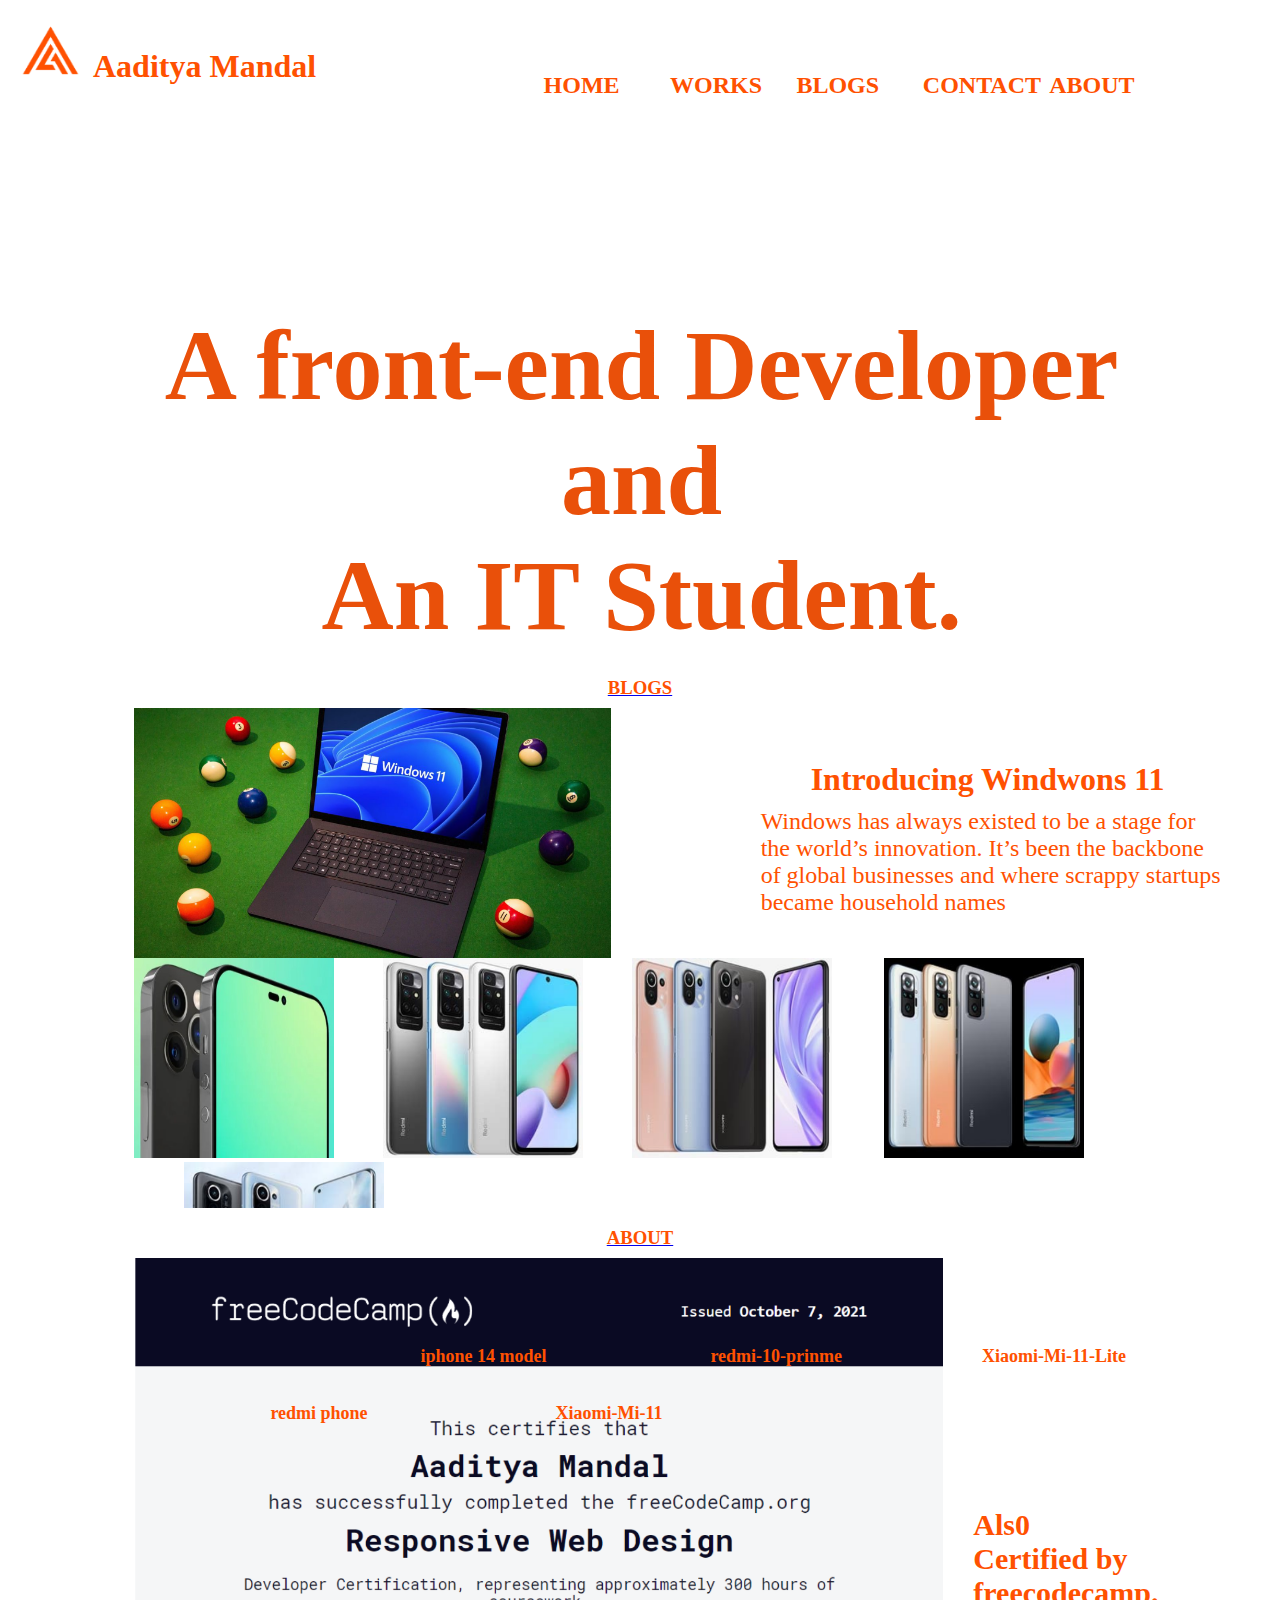
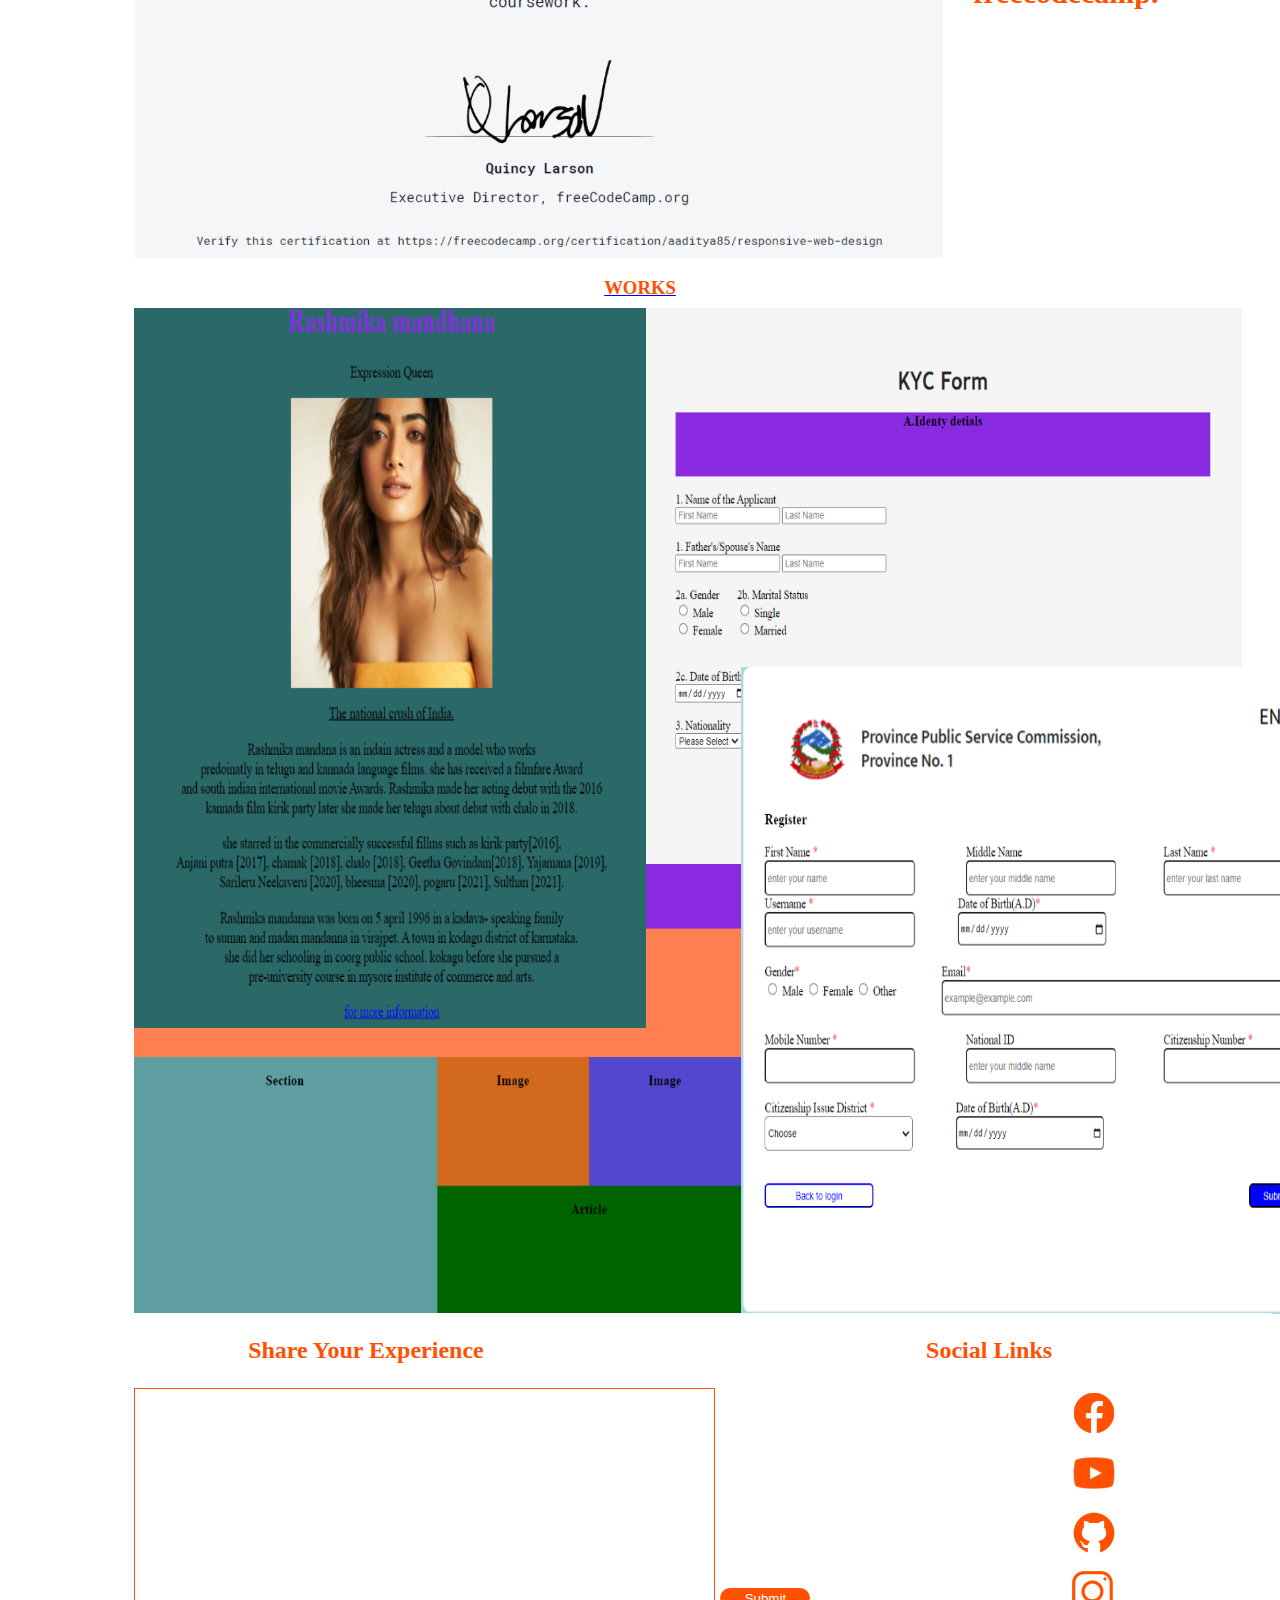
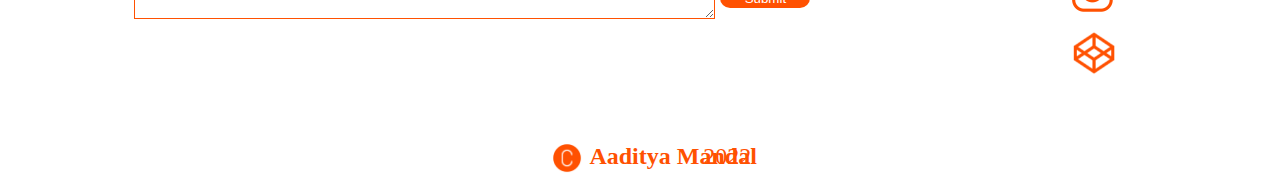
<file: index.html>
<!DOCTYPE html>
<html lang="en">

<head>
    <meta charset="UTF-8">
    <meta http-equiv="X-UA-Compatible" content="IE=edge">
    <meta name="viewport" content="width=device-width, initial-scale=1.0">
    <link rel="stylesheet" href="home_page.css">
    <title>Home</title>
</head>

<body>
    <div id="navigation">

        <img src="/Home_page/images/logo.png" alt="Website_logo" id="logo">
        <a href="/Home_page/index.html">
            <h1 id="website_name">Aaditya Mandal</h1>
        </a>

        <div id="nav">

            <a href="/Home_page/index.html"><h2 id="home">HOME</h2></a>
            <a href="/work_page/work_page.html"> <h2 id="works">WORKS</h2></a>
            <a href="/blog_page/blog_page.html"><h2 id="blogss">BLOGS</h2></a>
            <a href="/contact_page/contact_page.html"><h2 id="contact">CONTACT</h2></a>
            <a href="/about_page/about_page.html"><h2 id="about">ABOUT</h2></a>
        </div>
    </div>

    <!-- <img src="/images/first_image.png" alt="image not avialable" id="first_image"> -->
    <div id="first_section">
        <!-- <img src="/Home_page/images/second_image.png" alt="image not avialable" id="second_image"> -->
        <h4>A front-end Developer and <br>
            An IT Student.</h4>
    </div>

    <div id="blog_named">
        <a href="/blog_page/blog_page.html">
            <h3 id="blog_text">BLOGS</h3>
        </a>
    </div>
    <div id="blog_first">
        <img src="/Home_page/images/pc_image.png" id="blog_img_first" alt="image not avialable">
        <h5 id="window11">Introducing Windwons 11</h5>
        <p id="window11_paragraph">Windows has always existed to be a stage for<br>
            the world’s innovation. It’s been the backbone <br>
            of global businesses and where scrappy startups <br>
            became household names</p>
    </div>
    <div id="blog_second">
        <img src="/Home_page/images/iPhone .jpg" alt="image not avialable" id="iphone">
        <img src="/Home_page/images/Redmi-10-Prime.png" alt="image not avialable" id="Redmi-10-Prime">
        <img src="/Home_page/images/Xiaomi-Mi-11-Lite.png" alt="image not avialable" id="Xiaomi-Mi-11-Lite">
        <img src="/Home_page/images/redmi_mob.png" alt="image not avialable" id="redmi_mob">
        <img src="/Home_page/images/Xiaomi-Mi-11.png" alt="image not avialable" id="Xiaomi-Mi-11">
        &nbsp;&nbsp;&nbsp;&nbsp;&nbsp;&nbsp;&nbsp;
        <p class="mobiles">iphone 14 model</p>
        &nbsp;&nbsp;&nbsp;&nbsp;&nbsp;&nbsp;&nbsp;&nbsp;&nbsp;&nbsp;&nbsp;&nbsp;&nbsp;&nbsp;&nbsp;&nbsp;
        &nbsp;&nbsp;&nbsp;&nbsp;&nbsp;&nbsp;&nbsp;&nbsp;&nbsp;&nbsp;&nbsp;&nbsp;&nbsp;&nbsp;&nbsp;&nbsp;
        &nbsp;&nbsp;&nbsp;&nbsp;&nbsp;
        <p class="mobiles">redmi-10-prinme</p>
        &nbsp;&nbsp;&nbsp;&nbsp;&nbsp;&nbsp;&nbsp;&nbsp;&nbsp;&nbsp;&nbsp;&nbsp;&nbsp;&nbsp;&nbsp;&nbsp;
        &nbsp;&nbsp;&nbsp;&nbsp;&nbsp;&nbsp;&nbsp;&nbsp;&nbsp;&nbsp;&nbsp;&nbsp;&nbsp;&nbsp;&nbsp;&nbsp;
        <p class="mobiles">Xiaomi-Mi-11-Lite</p>
        &nbsp;&nbsp;&nbsp;&nbsp;&nbsp;&nbsp;&nbsp;&nbsp;&nbsp;&nbsp;&nbsp;&nbsp;&nbsp;&nbsp;&nbsp;&nbsp;
        &nbsp;&nbsp;&nbsp;&nbsp;&nbsp;&nbsp;&nbsp;&nbsp;&nbsp;&nbsp;&nbsp;&nbsp;&nbsp;&nbsp;&nbsp;&nbsp;
        <p class="mobiles">redmi phone</p>
        &nbsp;&nbsp;&nbsp;&nbsp;&nbsp;&nbsp;&nbsp;&nbsp;&nbsp;&nbsp;&nbsp;&nbsp;&nbsp;&nbsp;&nbsp;&nbsp;
        &nbsp;&nbsp;&nbsp;&nbsp;&nbsp;&nbsp;&nbsp;&nbsp;&nbsp;&nbsp;&nbsp;&nbsp;&nbsp;&nbsp;&nbsp;&nbsp;
        &nbsp;&nbsp;&nbsp;&nbsp;&nbsp;&nbsp;&nbsp;&nbsp;&nbsp;&nbsp;&nbsp;
        <p class="mobiles">Xiaomi-Mi-11</p>
    </div>



    <!-- about section -->
    <div id="about_named">
        <a href="/Home_page/about_page/about_page.html"><h3 id="about_text">ABOUT</h3>
        </a>
    </div>
    <div id="about_section">
        <img src="/Home_page/images/freecodecamp_image.png" alt="image not avialable" id="freecode">
        <h3 id="freecode_para"> Als0 <br>
            Certified by <br>
            freecodecamp.</h3>

    </div>

    <!-- work section -->
    <div id="work_named">
        <a href="/work_page/work_page.html">
            <h3 id="work_text">WORKS</h3>
        </a>
    </div>
    </div>
    <div id="work_section">
        <img src="/Home_page/images/work1.png" alt="image not avialable" id="work1">
        <img src="/Home_page/images/work2.png" alt="image not avialable" id="work2">
        <img src="/Home_page/images/work3.png" alt="image not avialable" id="work3">
        <img src="/Home_page/images/work5.png" alt="image not avialable" id="work5">
    </div>

    <!-- contact section -->
    <div id="contact_section">
        <p id="share">Share Your Experience</p>
        <p id="social">Social Links</p> <br>
        <textarea name="share_text_field" id="share_text_field" cols="70" rows="15">
</textarea>
        <button id="submit">Submit</button>

        <a href="https://www.facebook.com/aaditya.mandal.374/">
            <img src="/Home_page/images/facebook.png" alt="image not avialable" class="logo" id="facebook"></a>
        <a href="https://www.youtube.com/channel/UCvpOIU0kEWM_i4I9vkQ-KWg">
            <img src="/Home_page/images/youtube.png" alt="image not avialable" class="logo" id="youtube"></a>
        <a href="https://github.com/aaditya85">
            <img src="/Home_page/images/github.png" alt="image not avialable" class="logo" id="github"></a>
        <a href="http://instagram.com/a_aadi_tya?utm_source=qr">
            <img src="/Home_page/images/instagram.png" alt="image not avialable" class="logo" id="instagram"></a>
        <a href="https://codepen.io/aaditya85/">
            <img src="/Home_page/images/codepen.png" alt="image not avialable" class="logo" id="codepen"></a>
        <br>
        <img src="/Home_page/images/copyright.png" alt="image not avialable" id="copyright">
        <h6 id="copyright_web_name">Aaditya Mandal</h6>
        <h6 id="number">2022</h6>
    </div>
</body>

</html>
</file>
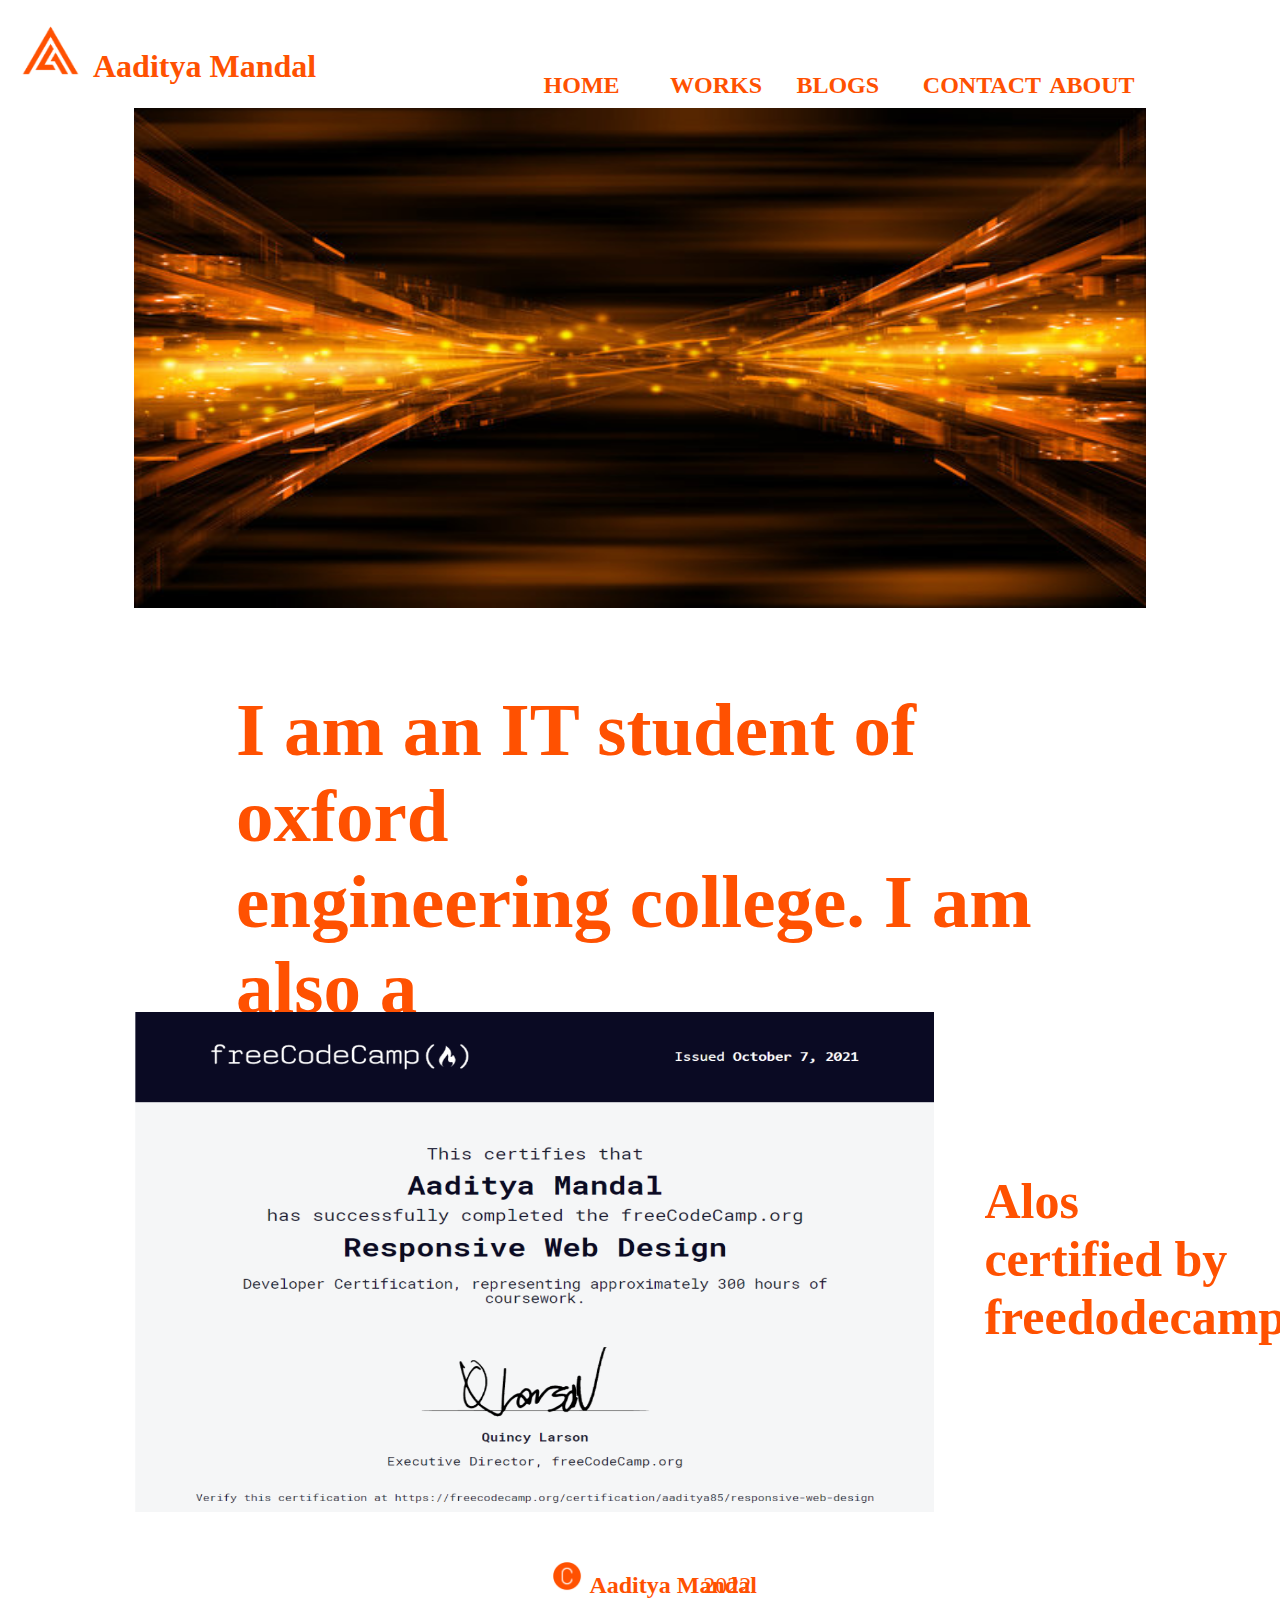
<file: about_page/about_page.html>
<!DOCTYPE html>
<html lang="en">
<head>
    <meta charset="UTF-8">
    <meta http-equiv="X-UA-Compatible" content="IE=edge">
    <meta name="viewport" content="width=device-width, initial-scale=1.0">
    <link rel="stylesheet" href="about_page.css">
    <title>About</title>
</head>
<body>
    <div id="navigation">

        <img src="/about_page/images/logo.png" alt="Website_logo" id="logo">
        <a href="/Home_page/index.html">
            <h1 id="website_name">Aaditya Mandal</h1>
        </a>

        <div id="nav">

            <a href="/Home_page/index.html"><h2 id="home">HOME</h2></a>
            <a href="/work_page/work_page.html"> <h2 id="works">WORKS</h2></a>
            <a href="/blog_page/blog_page.html"><h2 id="blogss">BLOGS</h2></a>
            <a href="/contact_page/contact_page.html"><h2 id="contact">CONTACT</h2></a>
            <a href="/about_page/about_page.html"><h2 id="about">ABOUT</h2></a>
        </div>
    </div>
<div>
    <img src="/about_page/images/first_image.jpg" alt="image not avialable" id="first_image">
</div>
<div id="intro">
    <h3 id="intro_para">I am an IT student of oxford <br>
    engineering college. I am also a <br>
front-end developer.</h3>
</div>
<div id="freecode">
    <img src="/about_page/images/freecodecamp_image.png" alt="image not avialable" id="freecode_image">
    <h3 id="freecode_text">Alos <br>
    certified by <br>
freedodecamp</h3>
</div>
<div id="footer">
    <img src="/about_page/images/copyright.png" alt="image not avialable" id="copyright">
    <h6 id="copyright_web_name">Aaditya Mandal</h6>
    <h6 id="number">2022</h6>
</div>

</body>
</html>
</file>
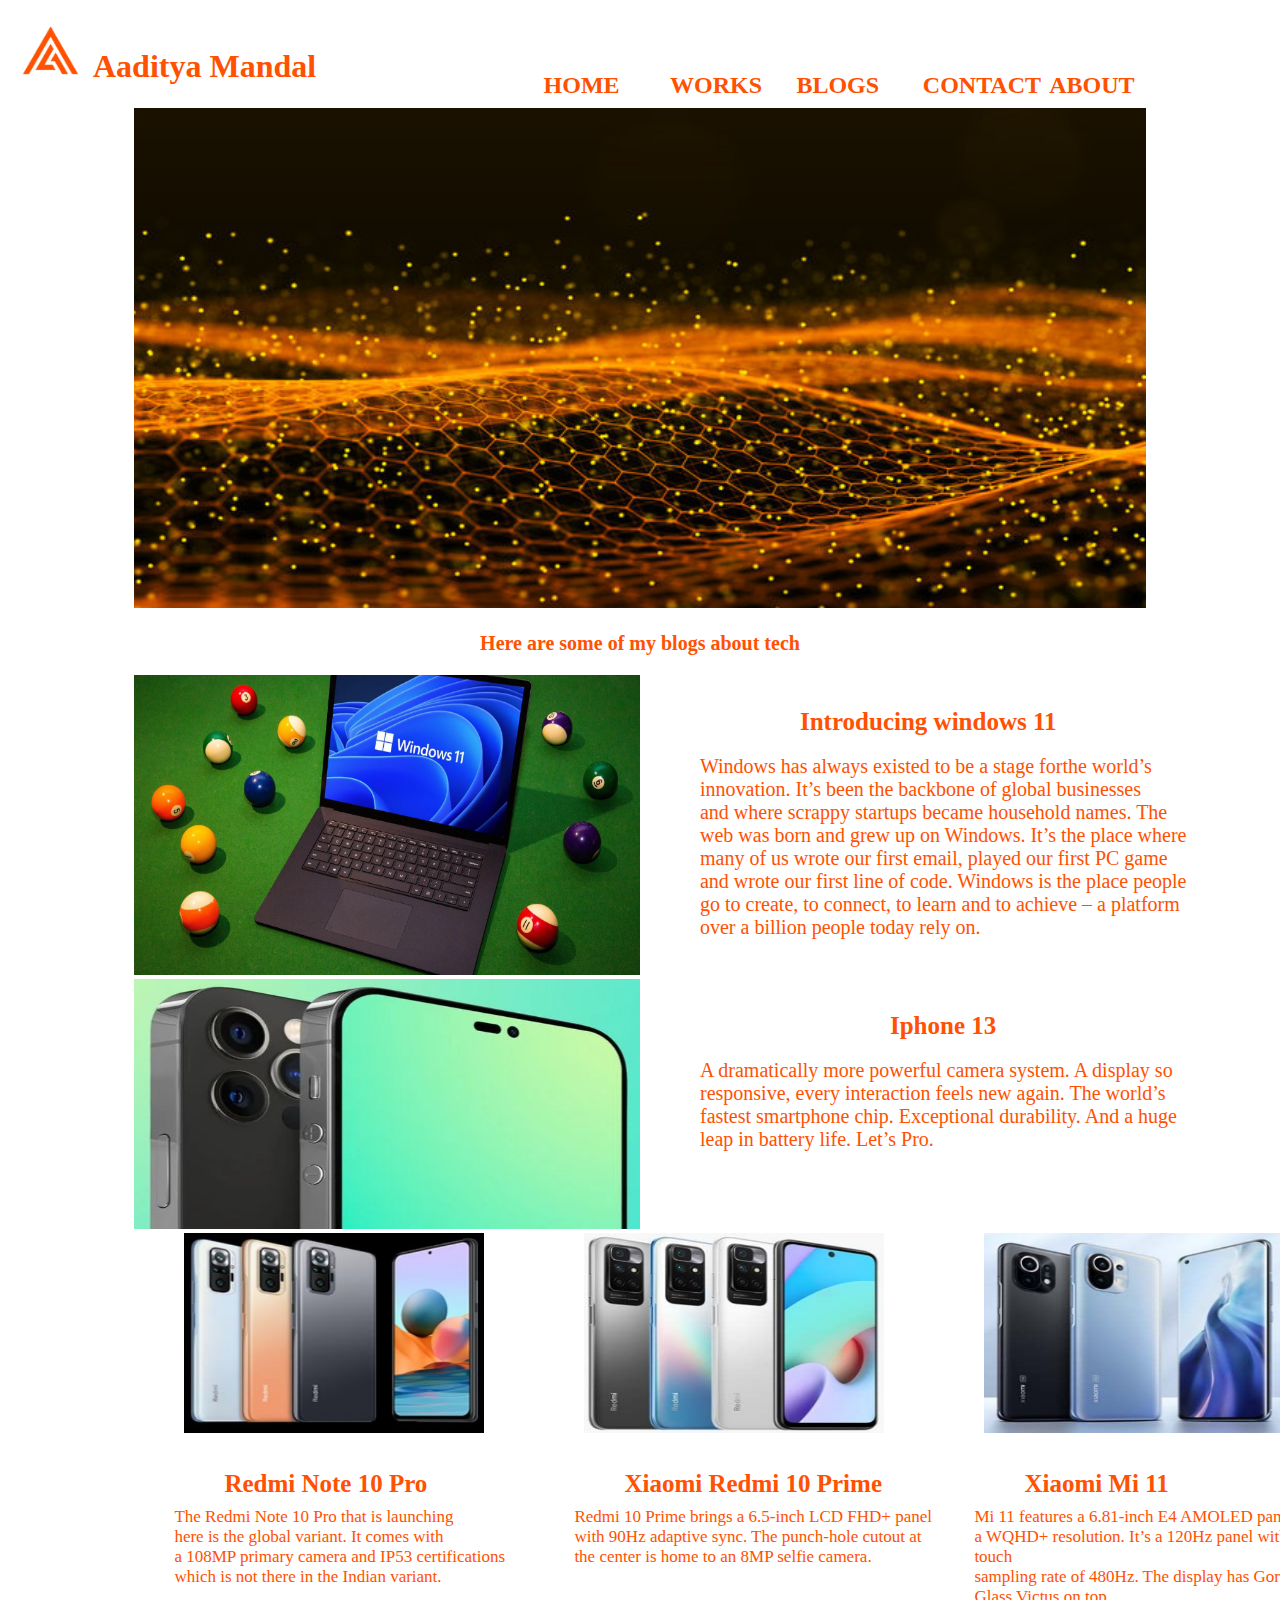
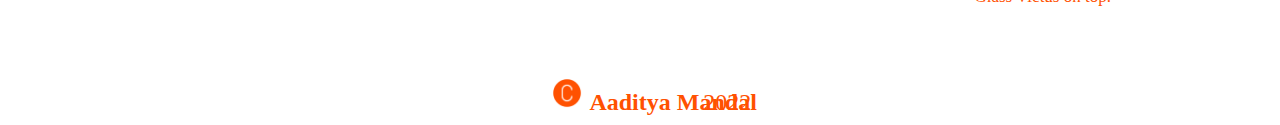
<file: blog_page/blog_page.html>
<!DOCTYPE html>
<html lang="en">
<head>
    <meta charset="UTF-8">
    <meta http-equiv="X-UA-Compatible" content="IE=edge">
    <meta name="viewport" content="width=device-width, initial-scale=1.0">
    <link rel="stylesheet" href="blog_page.css">
    <title>Blogs</title>
</head>
<body>
    <div id="navigation">

        <img src="/blog_page/images/logo.png" alt="Website_logo" id="logo">
        <a href="/Home_page/index.html">
            <h1 id="website_name">Aaditya Mandal</h1>
        </a>

        <div id="nav">

            <a href="/Home_page/index.html"><h2 id="home">HOME</h2></a>
            <a href="/work_page/work_page.html"> <h2 id="works">WORKS</h2></a>
            <a href="/blog_page/blog_page.html"><h2 id="blogss">BLOGS</h2></a>
            <a href="/contact_page/contact_page.html"><h2 id="contact">CONTACT</h2></a>
            <a href="/about_page/about_page.html"><h2 id="about">ABOUT</h2></a>
        </div>
    </div>
<div>
    <img src="/blog_page/images/first_image.jpg" alt="image not avialable" id="first_image">
</div>


<div><h3>Here are some of my blogs about tech</h3></div>


<div id="first_blog">
  <img src="/blog_page/images/pc_image.png" alt="image not avialable" id="first_blog_image">
  <h4 id="window">Introducing windows 11</h4>
  <p id="window_para">
    Windows has always existed to be a stage forthe world’s <br>
    innovation. It’s been the backbone of global businesses <br>
    and where scrappy startups became household names. The <br>
    web was born and grew up on Windows. It’s the place where <br>
    many of us wrote our first email, played our first PC game <br>
    and wrote our first line of code. Windows is the place people <br>
    go to create, to connect, to learn and to achieve – a platform <br>
    over a billion people today rely on.</p>
</div>


<div id="second_blog">
    <img src="/blog_page/images/iPhone .jpg" alt="image not avialable" id="second_blog_image">
    <h4 id="iphone">Iphone 13</h4>
    <p id="iphone_para">A dramatically more powerful camera system. A display so <br>
    responsive, every interaction feels new again. The world’s <br>
    fastest smartphone chip. Exceptional durability. And a huge <br>
    leap in battery life. Let’s Pro.</p>

</div>
<div id="third_blog">
        <img src="/blog_page/images/redmi_mob.png" alt="image not avialable" id="third_blog_image">
        <h4 id="redmi1">Redmi Note 10 Pro</h4>
        <p id="redmi1_para">The Redmi Note 10 Pro that is launching <br>
         here is the global variant. It comes with <br>
        a 108MP primary camera and IP53 certifications <br>
        which is not there in the Indian variant.</p>
</div>
<div id="four_blog">
    <img src="/blog_page/images/Redmi-10-Prime.png" alt="image not avialable" id="four_blog_image">
    <h4 id="redmi2">Xiaomi Redmi 10 Prime</h4>
    <p id="redmi2_para">
        Redmi 10 Prime brings a 6.5-inch LCD FHD+ panel <br>
        with 90Hz adaptive sync. The punch-hole cutout at <br>
        the center is home to an 8MP selfie camera.</p>
</div>
<div id="five_blog">
    <img src="/blog_page/images/Xiaomi-Mi-11.png" alt="image not avialable" id="five_blog_image">
    <h4 id="redmi3">Xiaomi Mi 11</h4>
    <p id="redmi3_para">
        Mi 11 features a 6.81-inch E4 AMOLED panel with <br>
        a WQHD+ resolution. It’s a 120Hz panel with a touch <br>
        sampling rate of 480Hz. The display has Gorilla <br>
        Glass Victus on top.
    </p>
</div>


<div id="footer">
    <img src="/blog_page/images/copyright.png" alt="image not avialable" id="copyright">
    <h6 id="copyright_web_name">Aaditya Mandal</h6>
    <h6 id="number">2022</h6>
</div>

</body>
</html>
</file>
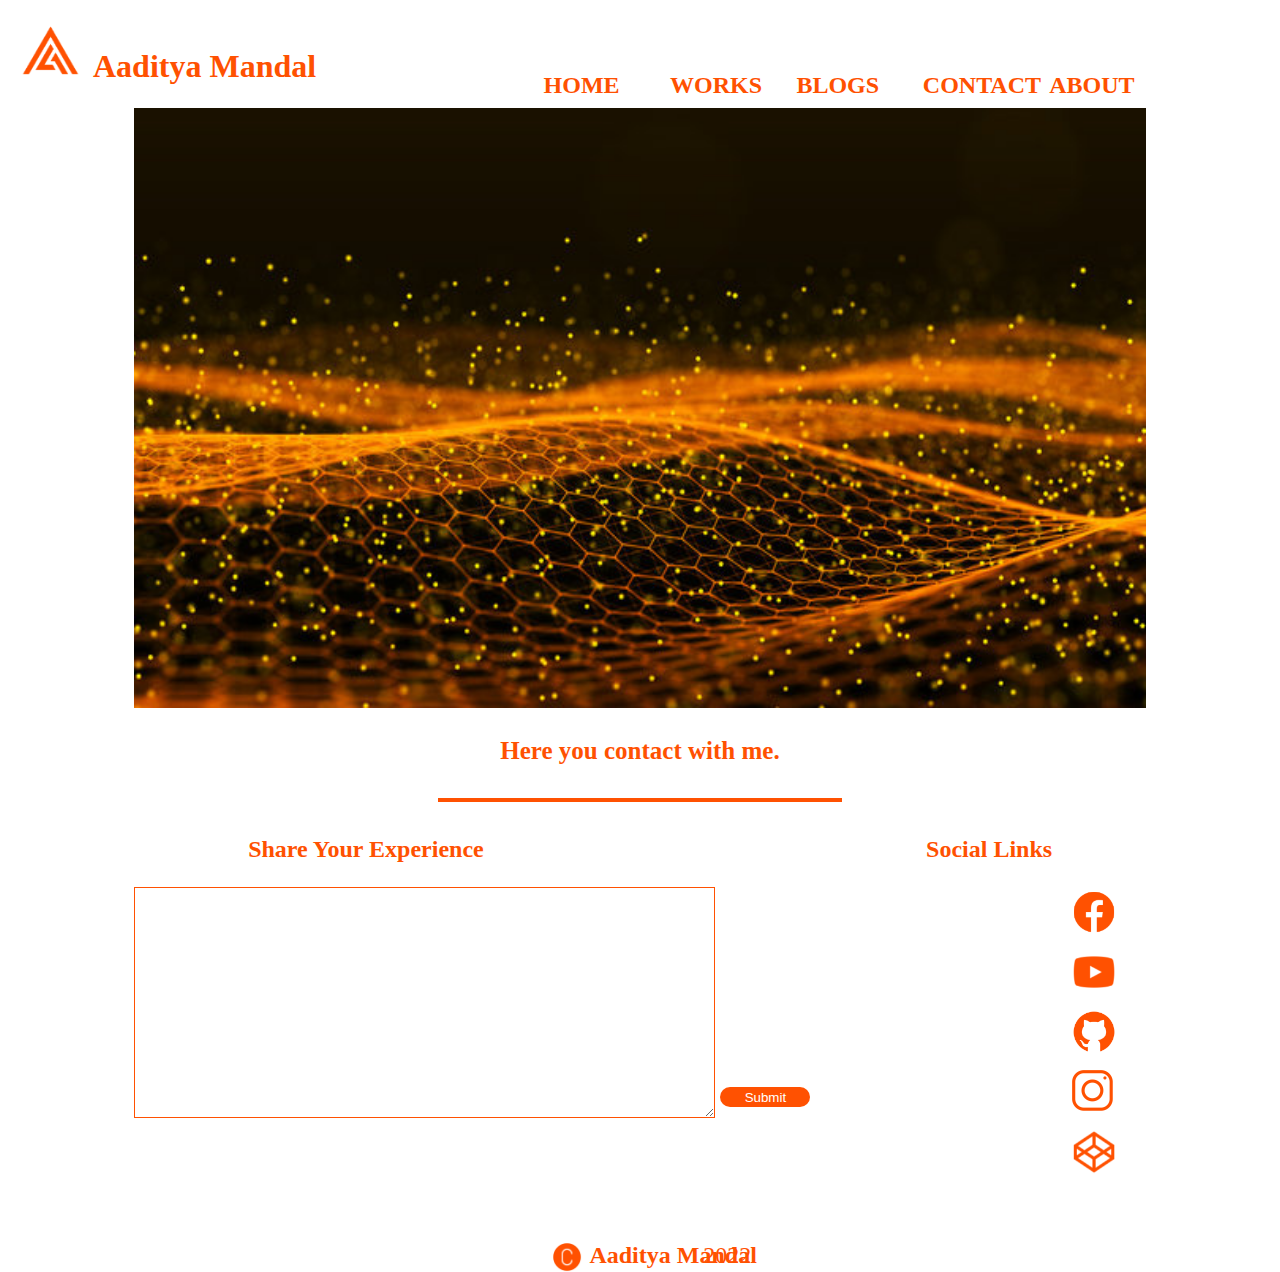
<file: contact_page/contact_page.html>
<!DOCTYPE html>
<html lang="en">

<head>
    <meta charset="UTF-8">
    <meta http-equiv="X-UA-Compatible" content="IE=edge">
    <meta name="viewport" content="width=device-width, initial-scale=1.0">
    <link rel="stylesheet" href="contact_page.css">
    <title>Contact</title>
</head>

<body>
    <div id="navigation">

        <img src="/contact_page/images/logo.png" alt="Website_logo" id="logo">
        <a href="/Home_page/index.html">
            <h1 id="website_name">Aaditya Mandal</h1>
        </a>

        <div id="nav">

            <a href="/Home_page/index.html"><h2 id="home">HOME</h2></a>
            <a href="/work_page/work_page.html"> <h2 id="works">WORKS</h2></a>
            <a href="/blog_page/blog_page.html"><h2 id="blogss">BLOGS</h2></a>
            <a href="/contact_page/contact_page.html"><h2 id="contact">CONTACT</h2></a>
            <a href="/about_page/about_page.html"><h2 id="about">ABOUT</h2></a>
        </div>
    </div>

    <img src="/contact_page/images/first_image.jpg" alt="image not avialable" id="first_image">

    <div id="contact_named"><h3 id="contact_para">Here you contact with me.</h3>
    <hr></div>
    <!-- contact section -->
    <div id="contact_section">
        <p id="share">Share Your Experience</p>
        <p id="social">Social Links</p> <br>
        <textarea name="share_text_field" id="share_text_field" cols="70" rows="15">
</textarea>
        <button id="submit">Submit</button>

        <a href="https://www.facebook.com/aaditya.mandal.374/">
            <img src="/contact_page/images/facebook.png" alt="image not avialable" class="logo" id="facebook"></a>
        <a href="https://www.youtube.com/channel/UCvpOIU0kEWM_i4I9vkQ-KWg">
            <img src="/contact_page/images/youtube.png" alt="image not avialable" class="logo" id="youtube"></a>
        <a href="https://github.com/aaditya85">
            <img src="/contact_page/images/github.png" alt="image not avialable" class="logo" id="github"></a>
        <a href="http://instagram.com/a_aadi_tya?utm_source=qr">
            <img src="/contact_page/images/instagram.png" alt="image not avialable" class="logo" id="instagram"></a>
        <a href="https://codepen.io/aaditya85/">
            <img src="/contact_page/images/codepen.png" alt="image not avialable" class="logo" id="codepen"></a>
        <br>
        <img src="/contact_page/images/copyright.png" alt="image not avialable" id="copyright">
        <h6 id="copyright_web_name">Aaditya Mandal</h6>
        <h6 id="number">2022</h6>
    </div>
</body>

</html>
</file>
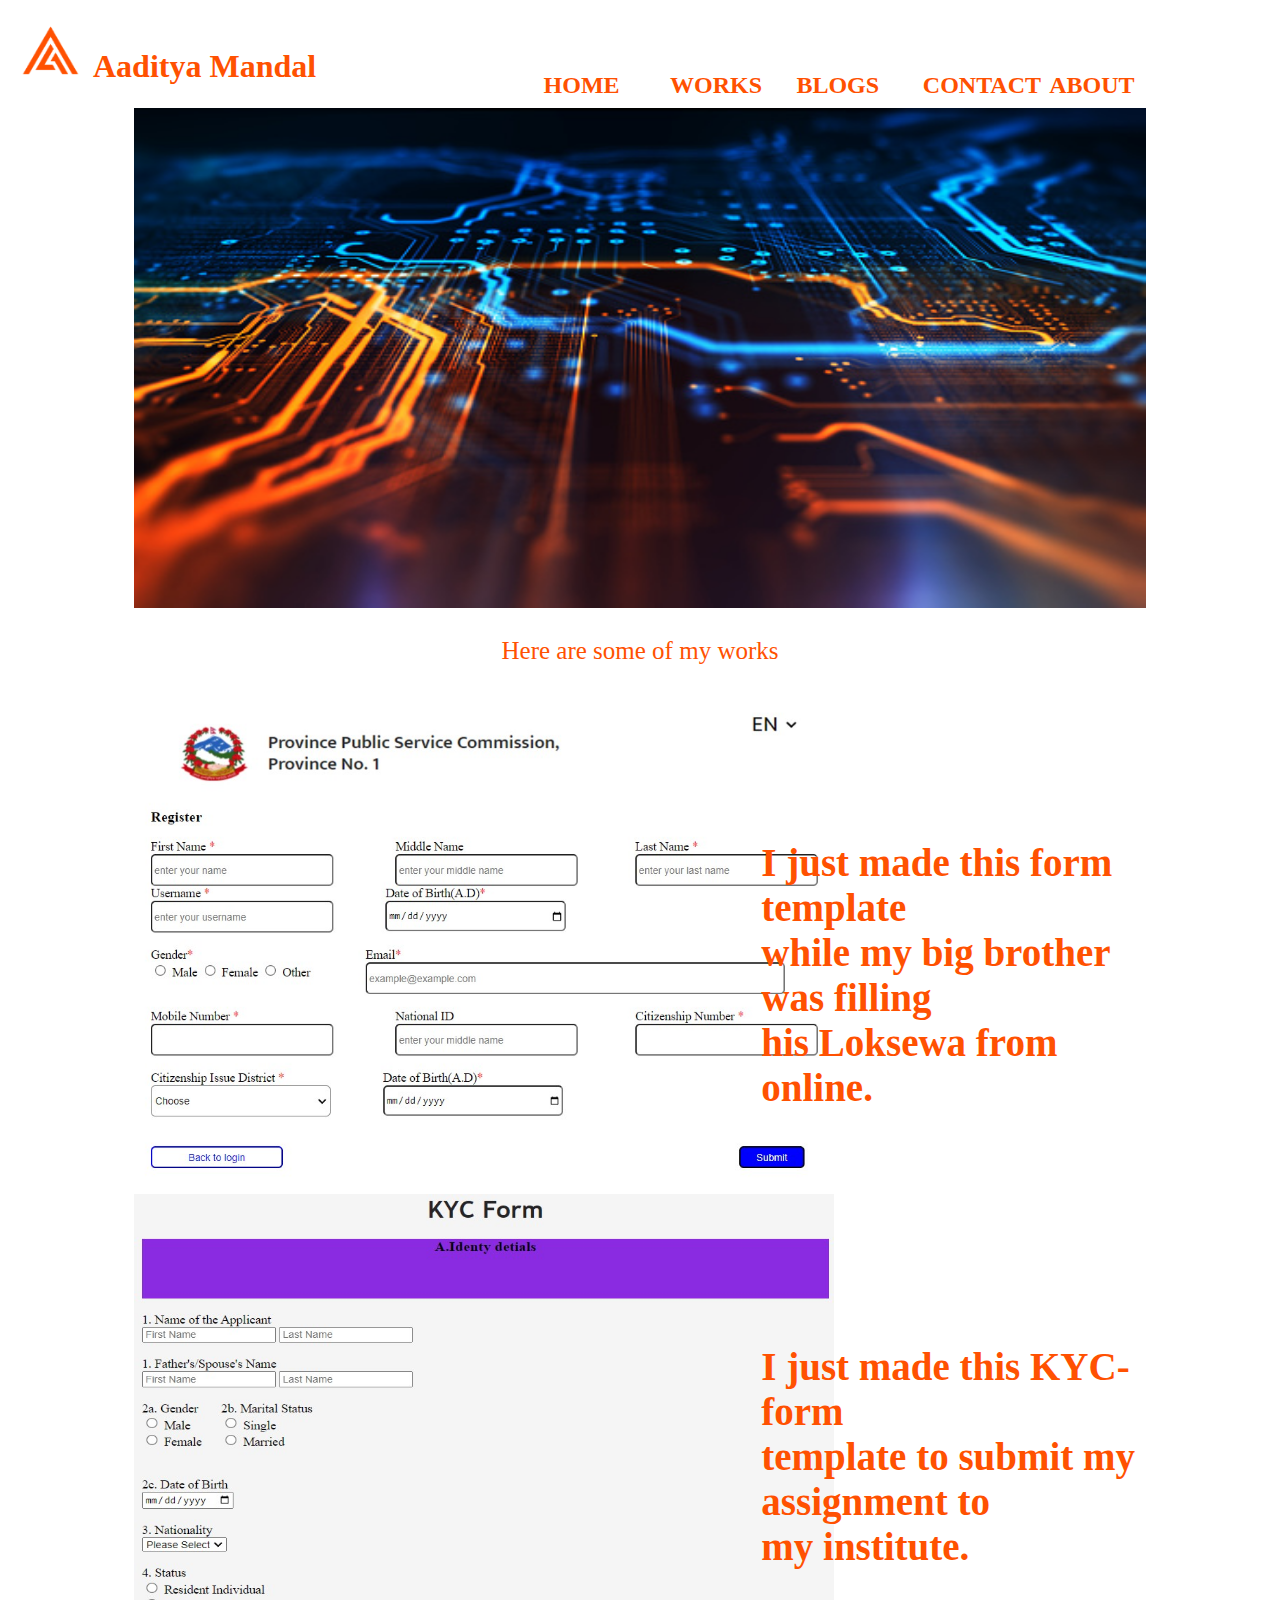
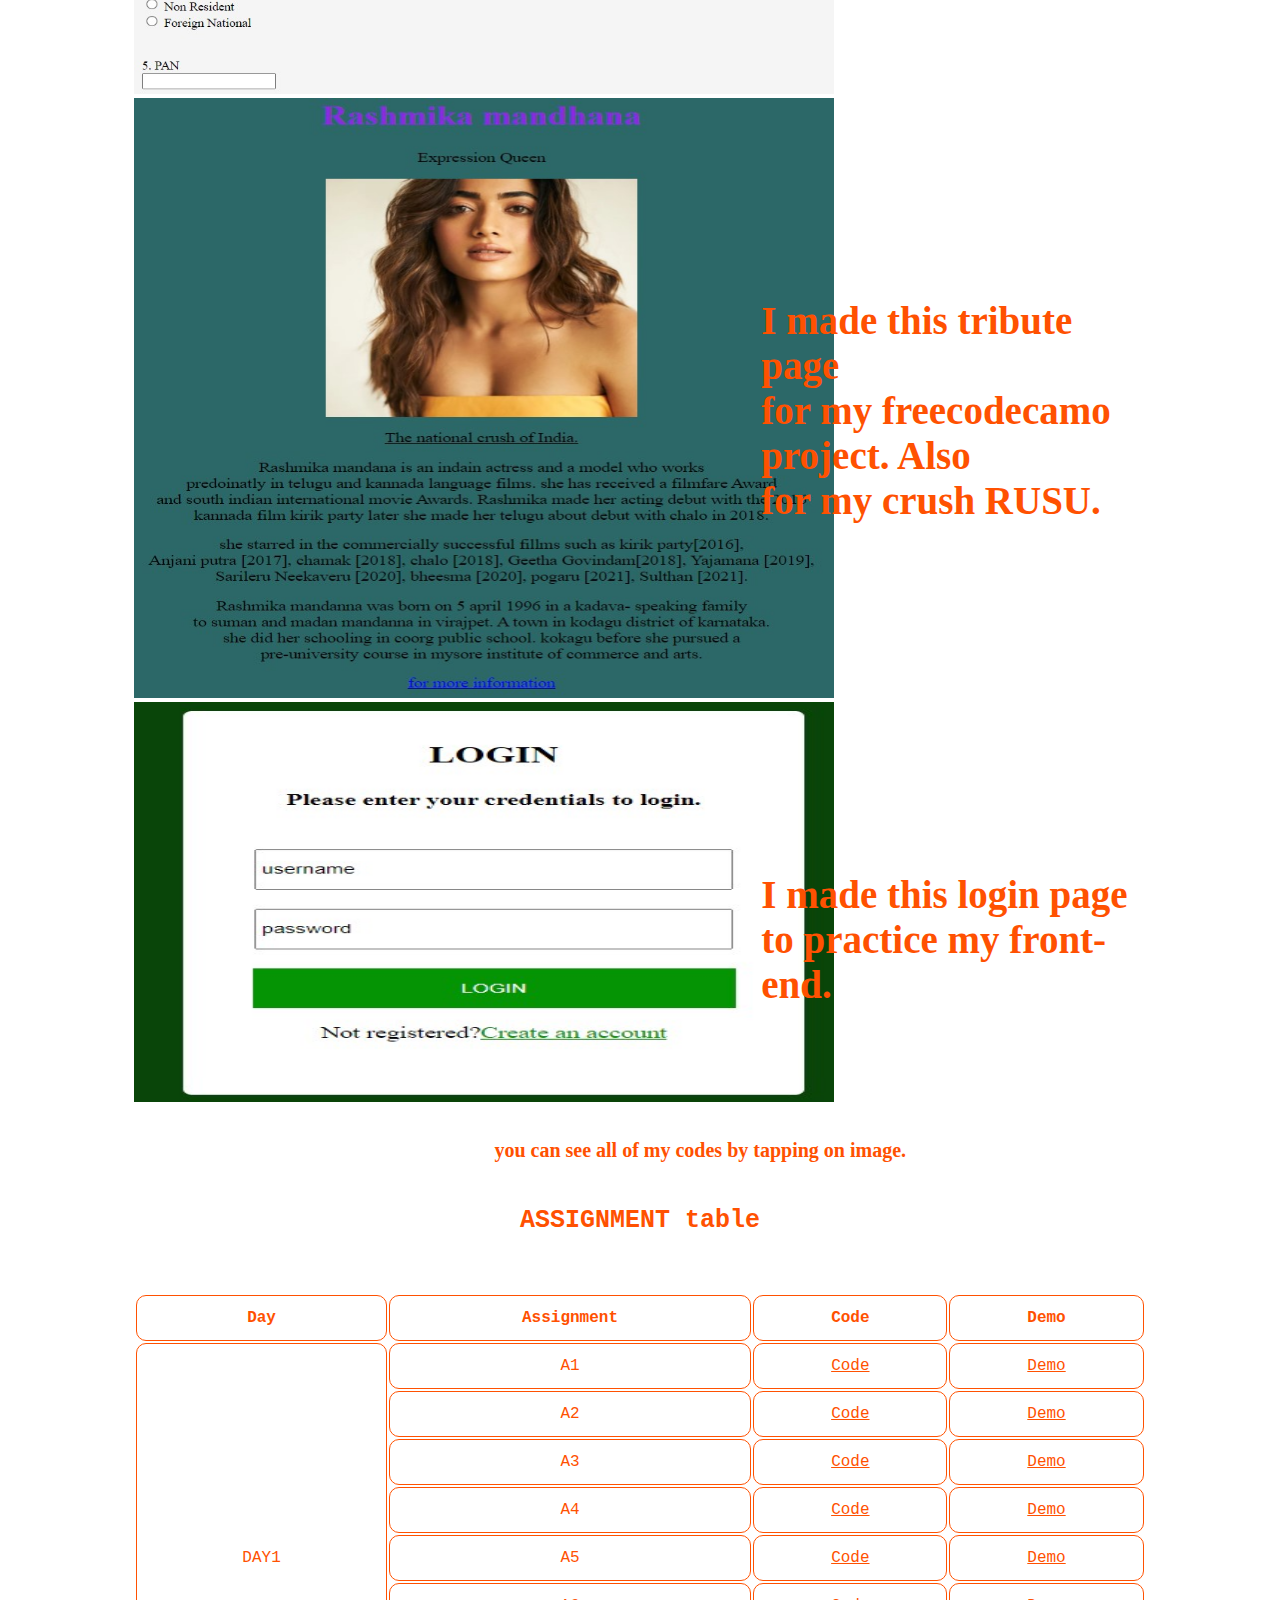
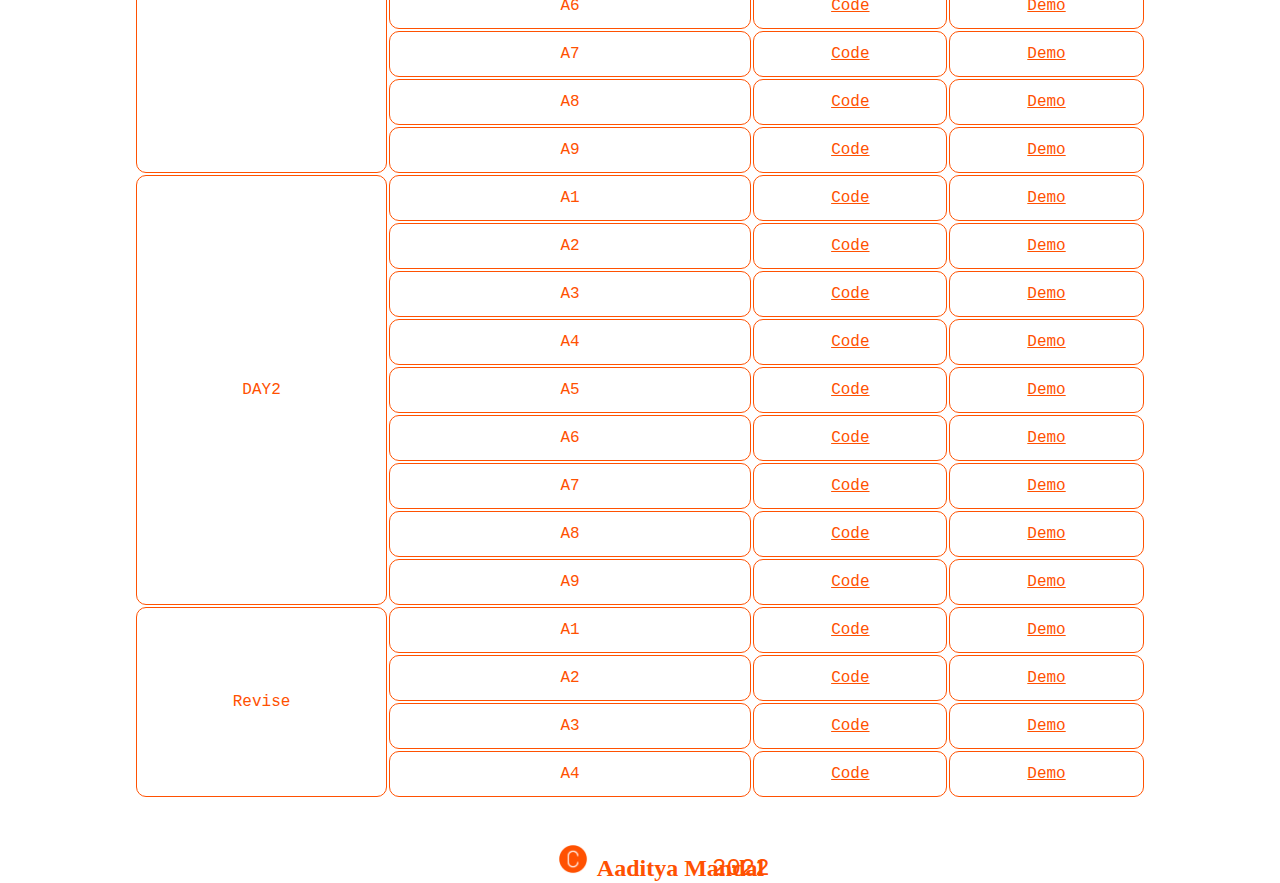
<file: work_page/work_page.html>
<!DOCTYPE html>
<html lang="en">
<head>
    <meta charset="UTF-8">
    <meta http-equiv="X-UA-Compatible" content="IE=edge">
    <meta name="viewport" content="width=device-width, initial-scale=1.0">
    <link rel="stylesheet" href="work_page.css">
    <title>Works</title>
</head>
<body>
    <div id="navigation">

        <img src="/work_page/images/logo.png" alt="Website_logo" id="logo">
        <a href="/Home_page/index.html">
            <h1 id="website_name">Aaditya Mandal</h1>
        </a>

        <div id="nav">

          <a href="/Home_page/index.html"><h2 id="home">HOME</h2></a>
          <a href="/work_page/work_page.html"> <h2 id="works">WORKS</h2></a>
          <a href="/blog_page/blog_page.html"><h2 id="blogss">BLOGS</h2></a>
          <a href="/contact_page/contact_page.html"><h2 id="contact">CONTACT</h2></a>
          <a href="/about_page/about_page.html"><h2 id="about">ABOUT</h2></a>
      </div>
    </div>
<div>
    <img src="/work_page/images/first_image.jpg" alt="image not avialable" id="first_image">
</div>

<div><p id="work_text">Here are some of my works</p>
</div>

<div id="work_first_section">
    <a href="https://aaditya85.github.io/Form-example/">
    <img src="/work_page/images/work_first.jpg" alt="image not avialable" id="work_first"></a>
<h5 id="work_first_text">I just made this form template <br> 
while my big brother was filling <br>
his Loksewa from online.</h5> </div>


<div id="work_second_section">
    <a href="https://aaditya85.github.io/KYC-Form/">
    <img src="/work_page/images/work_second.jpg" alt="image not avialable" id="work_second"></a>
<h5 id="work_second_text">I just made this KYC-form <br>
template to submit my assignment to  <br>
my institute.</h5> </div>

<div id="work_third_section">
    <a href="https://aaditya85.github.io/tributepage/">
    <img src="/work_page/images/work_third.jpg" alt="image not avialable" id="work_third"></a>
<h5 id="work_third_text">I made this tribute page  <br>
  for my freecodecamo project. Also <br>
for my crush RUSU.</h5> </div>

<div id="work_four_section">
    <a href="https://aaditya85.github.io/Assignment_login_page/">
    <img src="/work_page/images/work_four.jpg" alt="image not avialable" id="work_four"></a>
<h5 id="work_four_text">I made this login page  <br>
  to practice my front-end.</h5> </div>

<div>
    <h5 id="work_section">you can see all of my codes  by tapping on image.</h5>
</div>

<!-- for assignment section -->
<div id="assignment_table">
    <h6>ASSIGNMENT table</h6>
    <table>
      <tr>
        <th>Day</th>
        <th>Assignment</th>
        <th>Code</th>
        <th>Demo</th>
      </tr>
      <tr>
        <td rowspan="9">DAY1</td>
        <td>A1</td>
        <td><a href="https://github.com/aaditya85/Assignment-1" class="a">Code</a></td>
        <td><a href="https://aaditya85.github.io/Assignment-1/" class="a">Demo</a></td>
      </tr>
      <tr>
        <td>A2</td>
        <td><a href="https://github.com/aaditya85/Assignment-2" class="a">Code</a></td>
        <td><a href="https://aaditya85.github.io/Assignment-2/" class="a">Demo</a></td>
      </tr>
      <tr>
        <td>A3</td>
        <td><a href="https://github.com/aaditya85/Assignment-3" class="a">Code</a></td>
        <td><a href="https://aaditya85.github.io/Assignment-3/" class="a">Demo</a></td>
      </tr>
      <tr>
        <td>A4</td>
        <td><a href="https://github.com/aaditya85/Assignment-4" class="a">Code</a></td>
        <td><a href="https://aaditya85.github.io/Assignment-4/" class="a">Demo</a></td>
      </tr>
      <tr>
        <td>A5</td>
        <td><a href="https://github.com/aaditya85/Assignment-5" class="a">Code</a></td>
        <td><a href="https://aaditya85.github.io/Assignment-5/" class="a">Demo</a></td>
      </tr>
      <tr>
        <td>A6</td>
        <td><a href="https://github.com/aaditya85/Assignment-6" class="a">Code</a></td>
        <td><a href="https://aaditya85.github.io/Assignment-6/" class="a">Demo</a></td>
      </tr>
      <tr>
        <td>A7</td>
        <td><a href="https://github.com/aaditya85/Assignment-7" class="a">Code</a></td>
        <td><a href="https://aaditya85.github.io/Assignment-7/" class="a">Demo</a></td>
      </tr>
      <tr>
        <td>A8</td>
        <td><a href="https://github.com/aaditya85/Assignment-8" class="a">Code</a></td>
        <td><a href="https://aaditya85.github.io/Assignment-8/" class="a">Demo</a></td>
      </tr>
      <tr>
        <td>A9</td>
        <td><a href="https://github.com/aaditya85/Assignment-9" class="a">Code</a></td>
        <td><a href="https://aaditya85.github.io/Assignment-9/" class="a">Demo</a></td>
      </tr>
      <tr>
        <td rowspan="9">DAY2</td>
        <td>A1</td>
        <td><a href="https://github.com/aaditya85/D2_Assignment-1" class="a">Code</a></td>
        <td><a href="https://aaditya85.github.io/D2_Assignment-1/" class="a">Demo</a></td>
      </tr>
      <tr>
        <td>A2</td>
        <td><a href="https://github.com/aaditya85/D2_Assignment-2" class="a">Code</a></td>
        <td><a href="https://aaditya85.github.io/D2_Assignment-2/" class="a">Demo</a></td>
      </tr>
      <tr>
        <td>A3</td>
        <td><a href="https://github.com/aaditya85/D2_Assignment-3" class="a">Code</a></td>
        <td><a href="https://aaditya85.github.io/D2_Assignment-3/" class="a">Demo</a></td>
      </tr>
      <tr>
        <td>A4</td>
        <td><a href="https://github.com/aaditya85/D2_Assignment-4" class="a">Code</a></td>
        <td><a href="https://aaditya85.github.io/D2_Assignment-4/" class="a">Demo</a></td>
      </tr>
      <tr>
        <td>A5</td>
        <td><a href="https://github.com/aaditya85/D2_Assignment-5" class="a">Code</a></td>
        <td><a href="https://aaditya85.github.io/D2_Assignment-5/" class="a">Demo</a></td>
      </tr>
      <tr>
        <td>A6</td>
        <td><a href="https://github.com/aaditya85/D2_Assignment-6" class="a">Code</a></td>
        <td><a href="https://aaditya85.github.io/D2_Assignment-6/" class="a">Demo</a></td>
      </tr>
      <tr>
        <td>A7</td>
        <td><a href="https://github.com/aaditya85/D2_Assignment-7" class="a">Code</a></td>
        <td><a href="https://aaditya85.github.io/D2_Assignment-7/" class="a">Demo</a></td>
      </tr>
      <tr>
        <td>A8</td>
        <td><a href="https://github.com/aaditya85/D2_Assignment-8" class="a">Code</a></td>
        <td><a href="https://aaditya85.github.io/D2_Assignment-8/" class="a">Demo</a></td>
      </tr>
      <tr>
        <td>A9</td>
        <td><a href="https://github.com/aaditya85/D2_Assignment-9" class="a">Code</a></td>
        <td><a href="https://aaditya85.github.io/D2_Assignment-9/" class="a">Demo</a></td>
      </tr>
      <tr>
        <td rowspan="4">Revise</td>
        <td>A1</td>
        <td><a href="https://github.com/aaditya85/R1_Assignment-1" class="a">Code</a></td>
        <td><a href="https://aaditya85.github.io/R1_Assignment-1/" class="a">Demo</a></td>
      </tr>
      <tr>
        <td>A2</td>
        <td><a href="https://github.com/aaditya85/R1_Assignment-2" class="a">Code</a></td>
        <td><a href="https://aaditya85.github.io/R1_Assignment-2/" class="a">Demo</a></td>
      </tr>
      <tr>
        <td>A3</td>
        <td><a href="https://github.com/aaditya85/R1_Assignment-3" class="a">Code</a></td>
        <td><a href="https://aaditya85.github.io/R1_Assignment-3/" class="a">Demo</a></td>
      </tr>
      <tr>
        <td>A4</td>
        <td><a href="https://github.com/aaditya85/R1_Assignment-4" class="a">Code</a></td>
        <td><a href="https://aaditya85.github.io/R1_Assignment-4/" class="a">Demo</a></td>
      </tr>
    </table>
  
</div>
<div id="footer">
    <img src="/work_page/images/copyright.png" alt="image not avialable" id="copyright">
    <h6 id="copyright_web_name">Aaditya Mandal</h6>
    <h6 id="number">2022</h6>
</div>

</body>
</html>
</file>
<file: home_page.css>
body {
    padding: 0px;
    background-color: white;
}

/* for navigation bar */
#navigation {
    width: 100%;
    height: 100px;
    background-color: white;
    display: inline-block;
    position: relative;
}

#logo {
    width: 85px;
    height: 85px;
    display: inline-block;
    position: absolute;
}

#website_name {
    display: inline-block;
    font-family: Brush Script MT;
    font-weight: 59px;
    margin-left: 85px;
    margin-top: 40px;
    position: absolute;
}
h1{
    color: rgb(255, 81, 1);
}
h1:hover {
    color: rgb(255, 81, 1);
    font-size: 30px;
}

/* for nav links */
h2 {
    position: absolute;
    margin-left: 40%;
    padding: 30px;
    display: inline-block;
    color: rgb(255, 81, 1);
    text-align: right;
}

#nav {
    display: inline-block;
}
#home:hover{
    
}
#works{
    margin-left: 50%;
}
#blogss{
    margin-left: 60%;
}
#contact{
    margin-left: 70%;
}
#about{
    margin-left: 80%;
}
h2:hover {
    color: rgb(255, 81, 1);
    font-size: 23px;
}



/* for introduction */
#first_section {
    position: absolute;
    width: 79%;
    margin-top: 50px;
    margin-left: 10%;
    height: 300px;
    background-color: white;
    display: inline-block;

}

#second_image {
    height: 500px;
    display: inline-block;
    margin-left: 40px;
}

h4 {
    position: absolute;
    display: inline-block;
    margin-top: 150px;
    font-size: 100px;
    text-align: center;
    color: rgb(233, 80, 10);
}

/* for blog section */

#blog_named {
    margin-top: 550px;
    display: inline-block;
    width: 80%;
    height: 50px;
    background-color: white;
    margin-left: 10%;
    text-align: center;
    border: none;
}

#blog_first {
    width: 80%;
    height: 250px;
    margin-left: 10%;
    background-color: white;
}
#blog_text{
color: rgb(255, 81, 1);
}
#blog_text:hover{
    font-size: 18px;
}
#blog_img_first {
    height: 250px;
    display: inline-block;
}

#window11 {
    display: inline-block;
    margin-left: 200px;
    font-size: xx-large;
    font-weight: bold;
    color: rgb(255, 81, 1);
    position: absolute;
}

#window11_paragraph {
    display: inline-block;
    position: absolute;
    font-size: x-large;
    color: rgb(255, 81, 1);
    margin-top: 100px;
    margin-left: 150px;
}

#blog_second {
    width: 80%;
    height: 250px;
    margin-left: 10%;
    background-color: white;
}

#iphone {
    width: 200px;
    height: 200px;
    display: inline-block;
}

#Redmi-10-Prime {
    width: 200px;
    height: 200px;
    margin-left: 45px;
    display: inline-block;
}

#Xiaomi-Mi-11-Lite {
    width: 200px;
    height: 200px;
    margin-left: 45px;
    display: inline-block;
}

#redmi_mob {
    width: 200px;
    height: 200px;
    margin-left: 48px;
    display: inline-block;
}

#Xiaomi-Mi-11 {
    width: 200px;
    height: 200px;
    margin-left: 50px;
    display: inline-block;
}

.mobiles {
    display: inline-block;
    font-size: large;
    font-weight: bold;
    position: relative;
    color: rgb(255, 81, 1);


}


/* for about section */

#about_named {
    display: inline-block;
    width: 80%;
    height: 50px;
    background-color: white;
    margin-left: 10%;
    text-align: center;
    border: none;
}
#about_text{
    color:rgb(255, 81, 1)
}
#about_text:hover{
    font-size: 18px;
}
#about_section {
    width: 80%;
    height: 600px;
    background-color: white;
    margin-left: 10%;
}

#freecode {
    width: 80%;
    height: 600px;
}

#freecode_para {
    display: inline-block;
    color: rgb(255, 81, 1);
    font-weight: bold;
    margin-top: 250px;
    margin-left: 30px;
    font-size: 30px;
    position: absolute;
}

/* for work section */

#work_named {
    display: inline-block;
    width: 80%;
    height: 50px;
    background-color: white;
    margin-left: 10%;
    text-align: center;
    border: none;
}
#work_text{
    color:rgb(255, 81, 1);
}
#work_text:hover{
    font-size: 18px;
}
#work_section {
    width: 80%;
    height: 1005px;
    background-color: whitesmoke;
    margin-left: 10%;
}

#work1 {
    width: 40%;
    height: 80%;
    display: inline-block;
    position: absolute;
}

#work2 {
    width: 596px;
    height: 50%;
    display: inline-block;
    position: absolute;
    margin-left: 40%;
}

#work3 {
    width: 607px;
    height: 450px;
    margin-top: 555px;


}

#work5 {
    width: 596px;
    height: 647px;
    position: absolute;
    margin-top: 359px;

}

/* contact section */

#contact_section {
    background-color: white;
    width: 100%;
    height: 440px;
    position: relative;
    display: inline-block;
}

#share {
    font-size: x-large;
    font-weight: bold;
    color:rgb(255, 81, 1);
    margin-left: 19%;
    display: inline-block;

}

#share_text_field {
    margin-left: 10%;
    display: inline-block;
    background-color: white;
    color: rgb(255, 81, 1);
    border-color: rgb(255, 81, 1);
}

#submit {
    width: 90px;
    height: 20px;
    background-color: rgb(255, 81, 1);
    border-radius: 10px;
    color: white;
    border: none;
    position: absolute;
    margin-left: 5px;
    margin-top: 200px;
}
#submit:hover{
    width: 93px;
    height: 21px;
}
#social {
    font-size: x-large;
    font-weight: bold;
    color:rgb(255, 81, 1);
    margin-left: 35%;
    display: inline-block;
    position: absolute;
}

.logo {
    margin-left: 28%;
    width: 50px;
    height: 50px;
    display: inline-block;
    position: absolute;
}
.logo:hover{
    width: 53px;
    height: 53px;
}

#youtube {
    margin-top: 60px;
}

#github {
    margin-top: 120px;
}

#instagram {
    margin-top: 180px;
}

#codepen {
    margin-top: 240px;
}

#copyright {
    width: 30px;
    height: 30px;
    display: inline-block;
    position: absolute;
    margin-left: 43%;
    margin-top: 120px;
}

#copyright_web_name {
    font-family: Brush Script MT;
    font-size: x-large;
    display: inline-block;
    position: absolute;
    color:rgb(255, 81, 1);
    margin-left: 46%;
    margin-top: 120px;

}

#number {
    font-size: x-large;
    display: inline-block;
    position: absolute;
    color:rgb(255, 81, 1);
    margin-left: 55%;
    margin-top: 120px;
    font-weight: normal;
}
</file>
<file: about_page/about_page.css>
body {
    padding: 0px;
    background-color: white;
}

/* for navigation bar */
#navigation {
    width: 100%;
    height: 100px;
    background-color: white;
    display: inline-block;
    position: relative;
}

#logo {
    width: 85px;
    height: 85px;
    display: inline-block;
    position: absolute;
}

#website_name {
    display: inline-block;
    font-family: Brush Script MT;
    font-weight: 59px;
    margin-left: 85px;
    margin-top: 40px;
    position: absolute;
}

h1 {
    color: rgb(255, 81, 1);
}

h1:hover {
    color: rgb(255, 81, 1);
    font-size: 30px;
}

/* for nav links */
h2 {
    position: absolute;
    margin-left: 40%;
    padding: 30px;
    display: inline-block;
    color: rgb(255, 81, 1);
    text-align: right;
}

#nav {
    display: inline-block;
}

#home:hover {}

#works {
    margin-left: 50%;
}

#blogss {
    margin-left: 60%;
}

#contact {
    margin-left: 70%;
}

#about {
    margin-left: 80%;
}

h2:hover {
    color: rgb(255, 81, 1);
    font-size: 23px;
}


/* first image section */

#first_image {
    width: 80%;
    height: 500px;
    margin-left: 10%;
}

/* for intor section */
#intro {
    width: 79%;
    height: 400px;
    background-color: white;
    margin-left: 10%;
    display: inline-block;
    position: absolute;
}

#intro_para {
    font-size: 75px;
    display: inline-block;
    margin-left: 100px;
    color: rgb(255, 81, 1);
}

/* for freecode section */

#freecode {
    width: 80%;
    height: 500px;
    margin-top: 400px;
    background-color: white;
    display: inline-block;
    position: relative;
    margin-left: 10%;
}

#freecode_image {
    width: 800px;
    height: 500px;
}

#freecode_text {
    display: inline-block;
    position: absolute;
    font-size: 50px;
    color: rgb(255, 81, 1);
    margin-top: 160px;
    margin-left: 50px;
}

/* for footer */
#footer {
    width: 100%;
    height: 80px;
    background-color: white;
    display: inline-block;
    position: relative;
}

#copyright {
    width: 30px;
    height: 30px;
    display: inline-block;
    position: absolute;
    margin-left: 43%;
    margin-top: 45px;
}

#copyright_web_name {
    font-family: Brush Script MT;
    font-size: x-large;
    display: inline-block;
    position: absolute;
    color: rgb(255, 81, 1);
    margin-left: 46%;

}

#number {
    font-size: x-large;
    display: inline-block;
    position: absolute;
    color: rgb(255, 81, 1);
    margin-left: 55%;
    font-weight: normal;
}
</file>
<file: blog_page/blog_page.css>
body {
    padding: 0px;
    background-color: white;
}

/* for navigation bar */
#navigation {
    width: 100%;
    height: 100px;
    background-color: white;
    display: inline-block;
    position: relative;
}

#logo {
    width: 85px;
    height: 85px;
    display: inline-block;
    position: absolute;
}

#website_name {
    display: inline-block;
    font-family: Brush Script MT;
    font-weight: 59px;
    margin-left: 85px;
    margin-top: 40px;
    position: absolute;
}

h1 {
    color: rgb(255, 81, 1);
}

h1:hover {
    color: rgb(255, 81, 1);
    font-size: 30px;
}

/* for nav links */
h2 {
    position: absolute;
    margin-left: 40%;
    padding: 30px;
    display: inline-block;
    color: rgb(255, 81, 1);
    text-align: right;
}

#nav {
    display: inline-block;
}

#home:hover {}

#works {
    margin-left: 50%;
}

#blogss {
    margin-left: 60%;
}

#contact {
    margin-left: 70%;
}

#about {
    margin-left: 80%;
}

h2:hover {
    color: rgb(255, 81, 1);
    font-size: 23px;
}


/* first image section */

#first_image {
    width: 80%;
    height: 500px;
    margin-left: 10%;
}

/* for blog section */
h3{
    font-size: 20px;
    color: rgb(255, 81, 1);
    text-align: center;

}
#first_blog{
    width: 80%;
    height: 300px;
    margin-left: 10%;
    background-color: white;
    display: inline-block;
}
#first_blog_image{
    width: 50%;
    height: 300px;
    display: inline-block;
}
#window{
    font-size: 25px;
    font-family: bold;
    display: inline-block;
    position: absolute;
    margin-left: 160px;
    color: rgb(255, 81, 1);
}
#window_para{
    font-size: 20px;
    color: rgb(255, 81, 1);
    display: inline-block;
    position: absolute;
    margin-top: 80px;
    margin-left: 60px;
}


#second_blog{
    width: 80%;
    height: 250px;
    margin-left: 10%;
    background-color: white;
    display: inline-block;
}
#second_blog_image{
    width: 50%;
    height: 250px;
    display: inline-block;
}
#iphone{
    font-size: 25px;
    font-family: bold;
    display: inline-block;
    position: absolute;
    margin-left: 250px;
    color: rgb(255, 81, 1);
}
#iphone_para{
    font-size: 20px;
    color: rgb(255, 81, 1);
    display: inline-block;
    position: absolute;
    margin-top: 80px;
    margin-left: 60px;
}

#third_blog{
    width: 400px;
    height: 400px;
    margin-left: 10%;
    background-color: white;
    display: inline-block;
    position: relative;
}
#third_blog_image{
    width: 300px;
    height: 200px;
    margin-left: 50px;
}
#redmi1{
    font-size: 25px;
    font-family: bold;
    position: absolute;
    margin-left: 90px;
    color: rgb(255, 81, 1);
}
#redmi1_para{
    position: absolute;
    font-size: 17px;
    margin-top: 70px;
    color: rgb(255, 81, 1);
    margin-left: 40px;
}
#four_blog{
    width: 400px;
    height: 400px;
    background-color: white;
    display: inline-block;
    position: absolute;

}

#four_blog_image{
    width: 300px;
    height: 200px;
    margin-left: 50px;
}
#redmi2{
    font-size: 25px;
    font-family: bold;
    position: absolute;
    margin-left: 90px;
    color: rgb(255, 81, 1);
}
#redmi2_para{
    position: absolute;
    font-size: 17px;
    margin-top: 70px;
    color: rgb(255, 81, 1);
    margin-left: 40px;
}
#five_blog{
    width: 400px;
    height: 400px;
    margin-left: 400px;
    background-color:white;
    display: inline-block;
    position: absolute;
}

#five_blog_image{
    width: 300px;
    height: 200px;
    margin-left: 50px;
}
#redmi3{
    font-size: 25px;
    font-family: bold;
    position: absolute;
    margin-left: 90px;
    color: rgb(255, 81, 1);
}
#redmi3_para{
    position: absolute;
    font-size: 17px;
    margin-top: 70px;
    color: rgb(255, 81, 1);
    margin-left: 40px;
}
/* for footer */
#footer{
    width: 100%;
    height: 80px;
    background-color: white;
    display: inline-block;
    position: relative;
}
#copyright {
    width: 30px;
    height: 30px;
    display: inline-block;
    position: absolute;
    margin-left: 43%;
    margin-top: 45px;
}

#copyright_web_name {
    font-family: Brush Script MT;
    font-size: x-large;
    display: inline-block;
    position: absolute;
    color:rgb(255, 81, 1);
    margin-left: 46%;

}

#number {
    font-size: x-large;
    display: inline-block;
    position: absolute;
    color:rgb(255, 81, 1);
    margin-left: 55%;
    font-weight: normal;
}
</file>
<file: contact_page/contact_page.css>
body {
    padding: 0px;
    background-color: white;
}

/* for navigation bar */
#navigation {
    width: 100%;
    height: 100px;
    background-color: white;
    display: inline-block;
    position: relative;
}

#logo {
    width: 85px;
    height: 85px;
    display: inline-block;
    position: absolute;
}

#website_name {
    display: inline-block;
    font-family: Brush Script MT;
    font-weight: 59px;
    margin-left: 85px;
    margin-top: 40px;
    position: absolute;
}
h1{
    color: rgb(255, 81, 1);
}
h1:hover {
    color: rgb(255, 81, 1);
    font-size: 30px;
}

/* for nav links */
h2 {
    position: absolute;
    margin-left: 40%;
    padding: 30px;
    display: inline-block;
    color: rgb(255, 81, 1);
    text-align: right;
}

#nav {
    display: inline-block;
}
#home:hover{
    
}
#works{
    margin-left: 50%;
}
#blogss{
    margin-left: 60%;
}
#contact{
    margin-left: 70%;
}
#about{
    margin-left: 80%;
}
h2:hover {
    color: rgb(255, 81, 1);
    font-size: 23px;
}

/* image section */
#first_image{
    width: 80%;
    height: 600px;
    margin-left: 10%;
    display: inline-block;
}
#contact_named{
    width: 80%;
    height: 100px;
    margin-left: 10%;
    background-color: white;
     text-align: center;
}
#contact_para{
    font-size: 25px;
    color: rgb(255, 81, 1);
    display: inline-block;
}
hr{
    width: 400px;
    border: 2px solid rgb(255, 81, 1);
}
/* contact section */

#contact_section {
    background-color: white;
    width: 100%;
    height: 440px;
    position: relative;
    display: inline-block;
}

#share {
    font-size: x-large;
    font-weight: bold;
    color:rgb(255, 81, 1);
    margin-left: 19%;
    display: inline-block;

}

#share_text_field {
    margin-left: 10%;
    display: inline-block;
    background-color: white;
    color: rgb(255, 81, 1);
    border-color: rgb(255, 81, 1);
}

#submit {
    width: 90px;
    height: 20px;
    background-color: rgb(255, 81, 1);
    border-radius: 10px;
    color: white;
    border: none;
    position: absolute;
    margin-left: 5px;
    margin-top: 200px;
}
#submit:hover{
    width: 93px;
    height: 21px;
}
#social {
    font-size: x-large;
    font-weight: bold;
    color:rgb(255, 81, 1);
    margin-left: 35%;
    display: inline-block;
    position: absolute;
}

.logo {
    margin-left: 28%;
    width: 50px;
    height: 50px;
    display: inline-block;
    position: absolute;
}
.logo:hover{
    width: 53px;
    height: 53px;
}

#youtube {
    margin-top: 60px;
}

#github {
    margin-top: 120px;
}

#instagram {
    margin-top: 180px;
}

#codepen {
    margin-top: 240px;
}

#copyright {
    width: 30px;
    height: 30px;
    display: inline-block;
    position: absolute;
    margin-left: 43%;
    margin-top: 120px;
}

#copyright_web_name {
    font-family: Brush Script MT;
    font-size: x-large;
    display: inline-block;
    position: absolute;
    color:rgb(255, 81, 1);
    margin-left: 46%;
    margin-top: 120px;

}

#number {
    font-size: x-large;
    display: inline-block;
    position: absolute;
    color:rgb(255, 81, 1);
    margin-left: 55%;
    margin-top: 120px;
    font-weight: normal;
}
</file>
<file: work_page/work_page.css>
body {
    padding: 0px;
    background-color: white;
}

/* for navigation bar */
#navigation {
    width: 100%;
    height: 100px;
    background-color: white;
    display: inline-block;
    position: relative;
}

#logo {
    width: 85px;
    height: 85px;
    display: inline-block;
    position: absolute;
}

#website_name {
    display: inline-block;
    font-family: Brush Script MT;
    font-weight: 59px;
    margin-left: 85px;
    margin-top: 40px;
    position: absolute;
}

h1 {
    color: rgb(255, 81, 1);
}

h1:hover {
    color: rgb(255, 81, 1);
    font-size: 30px;
}

/* for nav links */
h2 {
    position: absolute;
    margin-left: 40%;
    padding: 30px;
    display: inline-block;
    color: rgb(255, 81, 1);
    text-align: right;
}

#nav {
    display: inline-block;
}

#home:hover {}

#works {
    margin-left: 50%;
}

#blogss {
    margin-left: 60%;
}

#contact {
    margin-left: 70%;
}

#about {
    margin-left: 80%;
}

h2:hover {
    color: rgb(255, 81, 1);
    font-size: 23px;
}


/* first image section */

#first_image {
    width: 80%;
    height: 500px;
    margin-left: 10%;
}


/* the works text section */

#work_text {
    font-size: 25px;
    color: rgb(255, 81, 1);
    text-align: center;
}

/* for work section */
#work_first_section {
    width: 80%;
    height: 500px;
    background-color: white;
    margin-left: 10%;
    display: inline-block;
    position: relative;
}

#work_first {
    width: 700px;
    height: 500px;
    position: absolute;
}

#work_first_text {
    font-size: 39px;
    position: absolute;
    margin-left: 62%;
    margin-top: 150px;
    color: rgb(255, 81, 1);
}

#work_second_section {
    width: 80%;
    height: 500px;
    background-color: white;
    margin-left: 10%;
    display: inline-block;
    position: relative;
}

#work_second {
    width: 700px;
    height: 500px;
    position: absolute;
}

#work_second_text {
    font-size: 39px;
    position: absolute;
    margin-left: 62%;
    margin-top: 150px;
    color: rgb(255, 81, 1);
}

#work_third_section {
    width: 80%;
    height: 600px;
    background-color: white;
    margin-left: 10%;
    display: inline-block;
    position: relative;
}

#work_third {
    width: 700px;
    height: 600px;
    position: absolute;
}

#work_third_text {
    font-size: 39px;
    position: absolute;
    margin-left: 62%;
    margin-top: 200px;
    color: rgb(255, 81, 1);
}

#work_four_section {
    width: 80%;
    height: 400px;
    background-color: white;
    margin-left: 10%;
    display: inline-block;
    position: relative;
}

#work_four {
    width: 700px;
    height: 400px;
    position: absolute;
}

#work_four_text {
    font-size: 39px;
    position: absolute;
    margin-left: 62%;
    margin-top: 170px;
    color: rgb(255, 81, 1);
}


#work_section {
    color: rgb(255, 81, 1);
    font-size: 20px;
    margin-left: 38%;
    display: inline-block;
    position: absolute;

}

/* for my assignment table */
#assignment_table {
    width: 80%;
    height: auto;
    margin-left: 10%;
    margin-top: 100px;
}

table {
    font-family: Courier New, monospace;
    border-collapse: separate;
    width: 100%;
    background-color: white;
}

td,
th {
    border: 1px solid rgb(255, 81, 1);
    text-align: center;
    padding: 13px;
    border-radius: 10px;
    background-color: white;
    color: rgb(255, 81, 1);
}

h6 {
    font-family: Lobster, monospace;
    font-size: 25px;
    text-align: center;
    color: rgb(255, 81, 1);
}

.a {
    color: rgb(255, 81, 1);
}

.a:hover {
    font-size: 10px;
}


/* for footer */
#footer{
    width: 100%;
    height: 80px;
    background-color: white;
    display: inline-block;
    position: absolute;
}
#copyright {
    width: 30px;
    height: 30px;
    display: inline-block;
    position: absolute;
    margin-left: 43%;
    margin-top: 45px;
}

#copyright_web_name {
    font-family: Brush Script MT;
    font-size: x-large;
    display: inline-block;
    position: absolute;
    color:rgb(255, 81, 1);
    margin-left: 46%;

}

#number {
    font-size: x-large;
    display: inline-block;
    position: absolute;
    color:rgb(255, 81, 1);
    margin-left: 55%;
    font-weight: normal;
}
</file>
